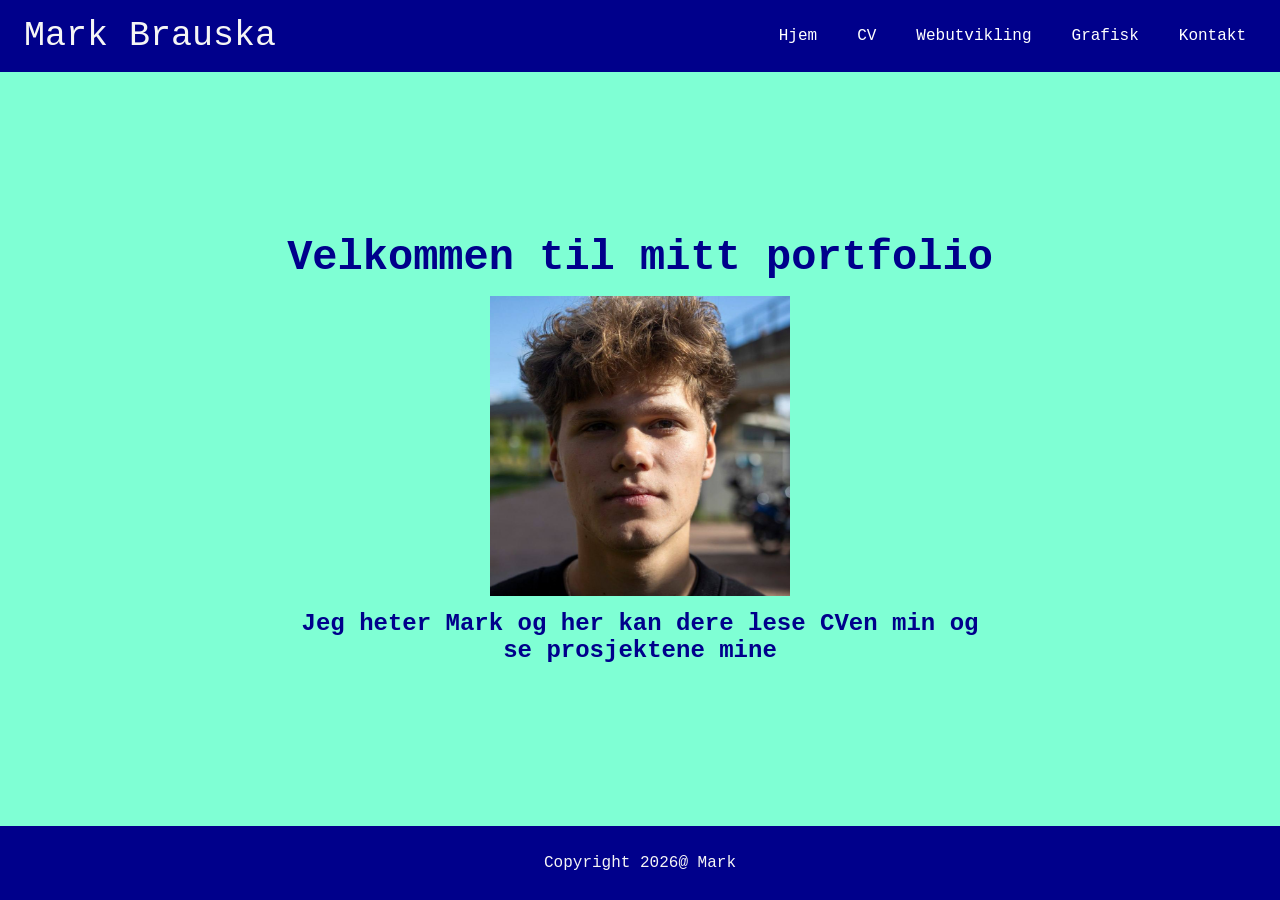
<file: index.html>
<!DOCTYPE html>
<html lang="en">
    <head>
        <meta charset="UTF-8">
        <meta name="viewport" content="width=device-width, initial-scale=1.0">
        <title>WebPortfolio</title>
        <link rel="stylesheet" href="css/index.css">
    </head>
    <body>
         <div class="navbarer">
            <p class="name">Mark Brauska</p>
            <a href="index.html" class="button">Hjem</a>
                <a href="html/ommeg.html" class="button">CV </a>
                <a href="html/utvikling.html"class="button">Webutvikling</a>
                <a href="html/grafisk.html"class="button">Grafisk</a>
                <a href="html/kontakt.html" class="button">Kontakt</a>
            </div>
            <div class="container">
                <h1 class="title">Velkommen til mitt portfolio</h1>
                <img src="image/profilbilde.jpg" alt="Mark Brauska, portfolio owner, professional headshot against neutral background with friendly and approachable demeanor">
                <h2>Jeg heter Mark og her kan dere lese CVen min og se  prosjektene mine</h2>
            </div>
           <footer class="footer">
            <p>Copyright 2026@ Mark</p>
           </footer>
    </body>
</html>
</file>
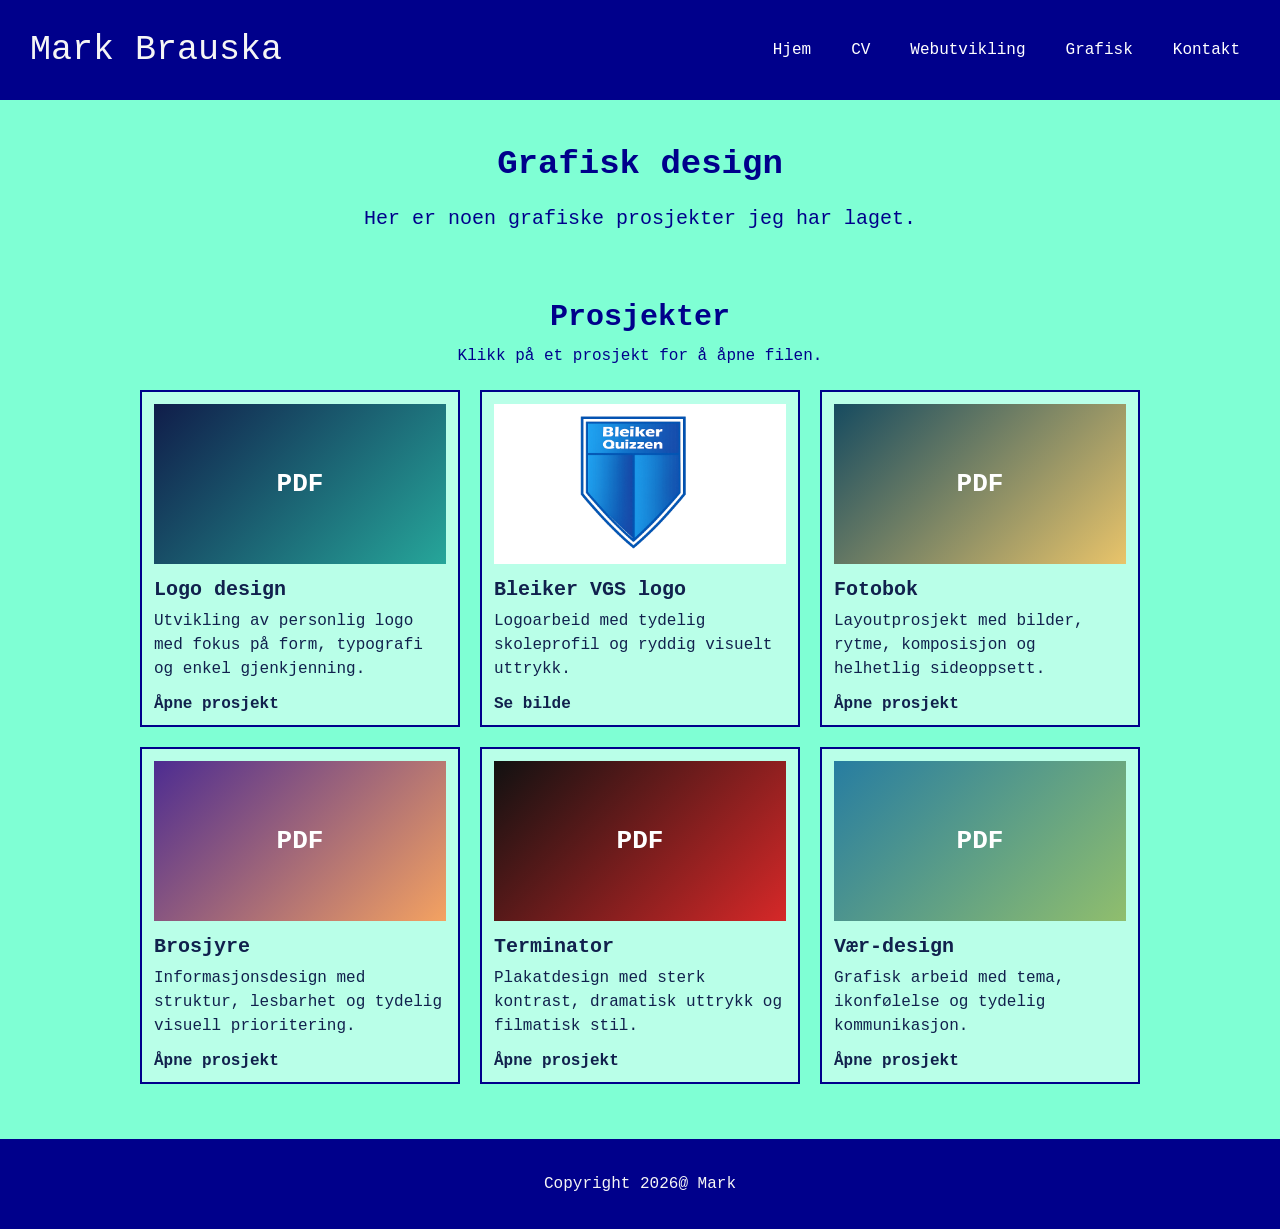
<file: html/grafisk.html>
<!DOCTYPE html>
    <html lang="no">
    <head>
        <meta charset="UTF-8">
        <meta name="viewport" content="width=device-width, initial-scale=1.0">
        <title>WebPortfolio</title>
        <link rel="stylesheet" href="../css/grafisk.css">
    </head>
    <body>
          <div class="navbarer">
            <p class="name">Mark Brauska</p>
            <a href="../index.html" class="button">Hjem</a>
            <a href="ommeg.html" class="button">CV</a>
            <a href="utvikling.html" class="button">Webutvikling</a>
            <a href="grafisk.html" class="button">Grafisk</a>
            <a href="kontakt.html" class="button">Kontakt</a>
          </div>
          <main>
            <section class="Co">
              <h1 class="header">Grafisk design</h1>
              <p class="description">Her er noen grafiske prosjekter jeg har laget.</p>
            </section>

            <section class="Prosjekter">
              <div class="section-title">
                <h2 class="subheader">Prosjekter</h2>
                <p>Klikk på et prosjekt for å åpne filen.</p>
              </div>

              <div class="project-grid">
                <a href="../image/logomin.pdf" class="project-card">
                  <div class="project-preview project-preview-pdf">PDF</div>
                  <h3>Logo design</h3>
                  <p>Utvikling av personlig logo med fokus på form, typografi og enkel gjenkjenning.</p>
                  <span>Åpne prosjekt</span>
                </a>

                <a href="../image/bleiker vgs logo (1).png" class="project-card">
                  <img src="../image/bleiker vgs logo (1).png" alt="Bleiker VGS logo" class="project-image">
                  <h3>Bleiker VGS logo</h3>
                  <p>Logoarbeid med tydelig skoleprofil og ryddig visuelt uttrykk.</p>
                  <span>Se bilde</span>
                </a>

                <a href="../image/fotobok3.pdf" class="project-card">
                  <div class="project-preview project-preview-photo">PDF</div>
                  <h3>Fotobok</h3>
                  <p>Layoutprosjekt med bilder, rytme, komposisjon og helhetlig sideoppsett.</p>
                  <span>Åpne prosjekt</span>
                </a>

                <a href="../image/m brosjyre.pdf" class="project-card">
                  <div class="project-preview project-preview-brochure">PDF</div>
                  <h3>Brosjyre</h3>
                  <p>Informasjonsdesign med struktur, lesbarhet og tydelig visuell prioritering.</p>
                  <span>Åpne prosjekt</span>
                </a>

                <a href="../image/terminator.pdf" class="project-card">
                  <div class="project-preview project-preview-poster">PDF</div>
                  <h3>Terminator</h3>
                  <p>Plakatdesign med sterk kontrast, dramatisk uttrykk og filmatisk stil.</p>
                  <span>Åpne prosjekt</span>
                </a>

                <a href="../image/vær.pdf" class="project-card">
                  <div class="project-preview project-preview-weather">PDF</div>
                  <h3>Vær-design</h3>
                  <p>Grafisk arbeid med tema, ikonfølelse og tydelig kommunikasjon.</p>
                  <span>Åpne prosjekt</span>
                </a>
              </div>
            </section>
          </main>
           <footer class="footer">
            <p>Copyright 2026@ Mark</p>
           </footer>
           <script src="../js/index.js"></script>
    </body>
    </html>
</file>
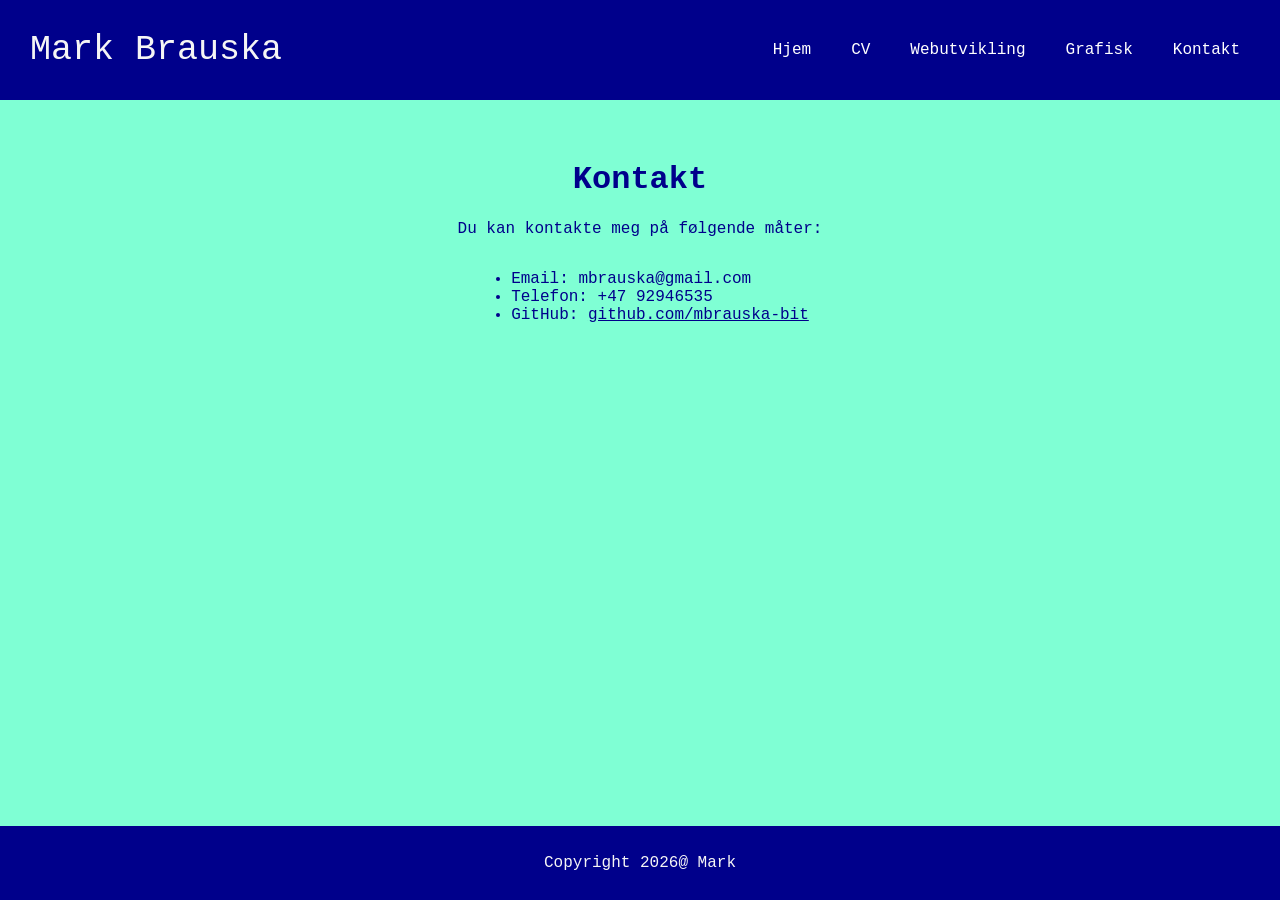
<file: html/kontakt.html>
<!DOCTYPE html>
    <html lang="en">
    <head>
        <meta charset="UTF-8">
        <meta name="viewport" content="width=device-width, initial-scale=1.0">
        <title>WebPortfolio</title>
        <link rel="stylesheet" href="../css/kontakt.css">
    </head>
    <body>
          <div class="navbarer">
            <p class="name">Mark Brauska</p>
            <a href="../index.html" class="button">Hjem</a>
            <a href="ommeg.html" class="button">CV</a>
            <a href="utvikling.html" class="button">Webutvikling</a>
            <a href="grafisk.html" class="button">Grafisk</a>
            <a href="kontakt.html" class="button">Kontakt</a>
          </div>
            <div class="content">
                <h1>Kontakt</h1>
                <p>Du kan kontakte meg på følgende måter:</p>
                <ul>
                    <li>Email: <span id="email">mbrauska@gmail.com</span></li>
                    <li>Telefon: +47 92946535</li>
                    <li>GitHub: <a href="https://github.com/mbrauska-bit" target="_blank">github.com/mbrauska-bit</a></li>
                </ul>
            </div>
            
           <footer class="footer">
            <p>Copyright 2026@ Mark</p>
           </footer>
           <script src="../js/index.js"></script>
    </body>
    </html>
</file>
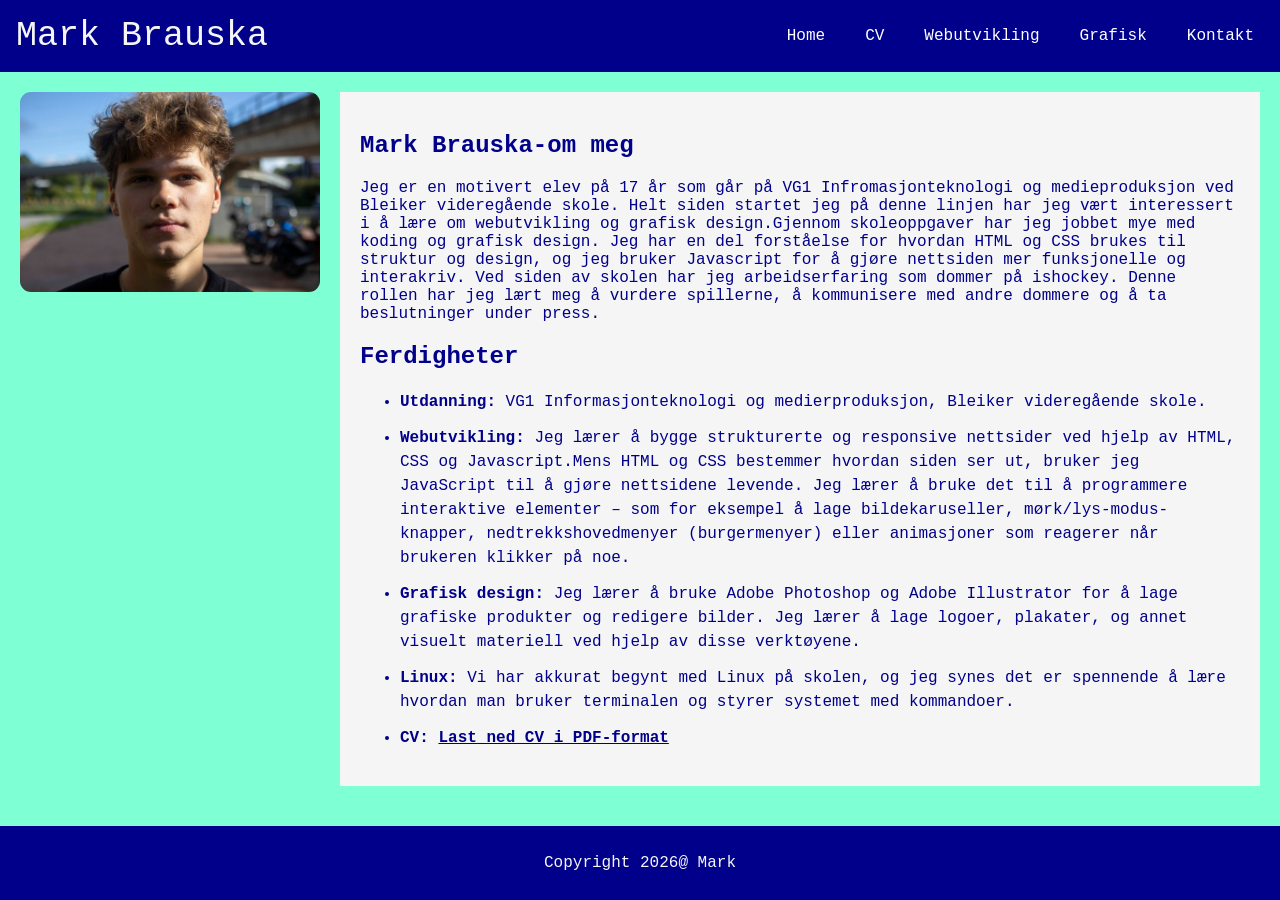
<file: html/ommeg.html>
<!DOCTYPE html>
    <html lang="en">
    <head>
        <meta charset="UTF-8">
        <meta name="viewport" content="width=device-width, initial-scale=1.0">
        <title>WebPortfolio</title>
        <link rel="stylesheet" href="../css/ommeg.css">
    </head>
    <body>
      
        <div class="navbarer">
            <p class="name">Mark Brauska</p>
            <a href="../index.html" class="button">Home</a>
            <a href="ommeg.html" class="button">CV</a>
            <a href="utvikling.html" class="button">Webutvikling</a>
            <a href="grafisk.html" class="button">Grafisk</a>
            <a href="kontakt.html" class="button">Kontakt</a>
        </div>
         
        <section class="cv-layout">
            <div class="cv-photo">
                 <img class="cv-photo" src="../image/profilbilde.jpg" alt="Profile Image">
            </div>
            <div class="cv-info">
            <h2>Mark Brauska-om meg</h2>
            <p>Jeg er en motivert elev på 17 år som går på VG1 Infromasjonteknologi og medieproduksjon ved Bleiker videregående skole. Helt siden startet jeg  på denne linjen har jeg vært interessert i å lære om webutvikling og grafisk design.Gjennom skoleoppgaver har jeg jobbet mye med koding og grafisk design. Jeg har en del  forståelse for hvordan HTML og CSS brukes til struktur og design, og jeg bruker Javascript for å gjøre nettsiden mer funksjonelle og interakriv. Ved siden av skolen har jeg arbeidserfaring som dommer på ishockey. Denne rollen har jeg lært meg å vurdere spillerne, å kommunisere med andre dommere og å ta beslutninger under press. </p>
    
            <h1>Ferdigheter</h1>
            <ul>
                <li><strong>Utdanning:</strong> VG1 Informasjonteknologi og medierproduksjon, Bleiker videregående skole.</li>
                <li><strong>Webutvikling:</strong> Jeg lærer å bygge strukturerte og responsive nettsider ved hjelp av HTML, CSS og Javascript.Mens HTML og CSS bestemmer hvordan siden ser ut, bruker jeg JavaScript til å gjøre nettsidene levende. Jeg lærer å bruke det til å programmere interaktive elementer – som for eksempel å lage bildekaruseller, mørk/lys-modus-knapper, nedtrekkshovedmenyer (burgermenyer) eller animasjoner som reagerer når brukeren klikker på noe.</li>
                <li><strong>Grafisk design:</strong> Jeg lærer å bruke Adobe Photoshop og Adobe Illustrator for å lage grafiske produkter og redigere bilder. Jeg lærer å lage logoer, plakater, og annet visuelt materiell ved hjelp av disse verktøyene.</li>
                <li><strong>Linux:</strong> Vi har akkurat begynt med Linux på skolen, og jeg synes det er spennende å lære hvordan man bruker terminalen og styrer systemet med kommandoer.</li>
                <li><strong>CV:</strong> <a href="../image/CVMark.pdf" target="_blank" download>Last ned CV i PDF-format</a></li>
            </ul>
             </div>
        </section>
        <footer class="footer">
            <p>Copyright 2026@ Mark</p>
        </footer>
    </body>
</html>
</file>
<file: css/index.css>
body {
    margin: 0;
    min-height: 100vh;
    display: flex;
    flex-direction: column;
    font-family:"Luicida Console","Courier New",monospace;
    color: darkblue;
    background-color: aquamarine;
}
.container{
    flex: 1;
    text-align: center;
    padding: 18px;
    display: flex;
    flex-direction: column;
    justify-content: center;
    align-items: center;
}
.title{
    margin: 0 0 14px 0;
    font-size: 42px;
}
h2{
    max-width: 700px;
    margin: 14px 0 0 0;
    font-size: 24px;
}
img{
    width: 300px;
    height: 300px;
    object-fit: cover;
    transition: background-color 0.2s ease, transform 0.2s ease;
}
img:hover{
    transform: scale(1.1);
}
.navbarer{
    display: flex;
    flex-wrap: wrap;
    align-items: center;
    gap: 20px;
    padding: 16px 24px;
    background-color: darkblue;
}
.name{
    color: whitesmoke;
    font-size: 35px;
    margin: 0 auto 0 0;
    transition: background-color 0.2s ease, transform 0.2s ease;
}
.name:hover{
    background-color: lightblue;
    transform: scale(1.1);
}
.button{
    color: white;
    display: inline-block;
    padding: 10px;
    text-decoration: none;
    transition: background-color 0.2s ease, transform 0.2s ease;
}
.button:hover{
    background-color: lightblue;
    transform: scale(1.1);
}
.footer{
    text-align: center;
    margin-top: auto;
    padding: 12px;
    background-color: darkblue;
    color: whitesmoke;
}

@media (max-width:700px){
    .navbarer{
        gap: 8px;
        padding: 10px;
    }
    .name{
        width: 100%;
        font-size: 26px;
        text-align: center;
        margin: 0;
    }
    .button{
        flex: 1;
        min-width: 120px;
        padding: 8px;
        text-align: center;
    }
    .title{
        font-size: 26px;
    }
    h2{
        font-size: 16px;
    }
    img{
        width: 55vw;
        height: 55vw;
    }
}
</file>
<file: css/grafisk.css>
body {
    margin: 0;
    min-height: 100vh;
    display: flex;
    flex-direction: column;
    font-family:"Lucida Console","Courier New",monospace;
    color: darkblue;
    background-color: aquamarine;
}
.footer{
    text-align:center;
    margin-top:auto;
    padding:20px;
    background-color:darkblue;
    color:whitesmoke
}
 .navbarer{
    display:flex;
    align-items:center;
    gap:20px;
    padding: 30px;
    background-color:darkblue;
}.button{
    color:white;
    display:inline-block;
    padding:10px;
    text-decoration:none;
    transition: background-color 0.2s ease, transform 0.2s ease;
    position:relative;
}
.button:hover{
    background-color: lightblue;
    transform:scale(1.1);   
}
.name{
    color:whitesmoke;
    font-size:35px;
    margin:0 auto 0 0;
     transition: background-color 0.2s ease, transform 0.2s ease;
}
.name:hover{
    background-color:lightblue;
    transform:scale(1.1);
}

main{
    width:100%;
}

.Co{
    max-width:900px;
    margin:0 auto;
    padding:45px 24px 25px;
    text-align:center;
}

.eyebrow{
    display:none;
}

.header{
    text-align:center;
    font-size:34px;
    margin:0;
}
.description{
    text-align:center;
    font-size:20px;
    max-width:800px;
    margin:20px auto;
    line-height:1.6;
}

.Prosjekter{
    max-width:1000px;
    margin:0 auto;
    padding:20px 24px 55px;
}

.section-title{
    text-align:center;
    margin-bottom:22px;
}

.subheader{
    margin:0;
    font-size:30px;
}

.section-title p{
    margin:10px auto 0;
    line-height:1.5;
    max-width:650px;
}

.project-grid{
    display:grid;
    grid-template-columns:repeat(3, 1fr);
    gap:20px;
}

.project-card{
    display:flex;
    min-height:300px;
    flex-direction:column;
    padding:12px;
    border:2px solid darkblue;
    color:#11214d;
    background-color:rgba(255, 255, 255, 0.45);
    text-decoration:none;
    transition:background-color 0.2s ease, transform 0.2s ease;
}

.project-card:hover{
    background-color:lightblue;
    transform:scale(1.03);
}

.project-image,
.project-preview{
    width:100%;
    height:160px;
    object-fit:contain;
    background-color:#ffffff;
}

.project-preview{
    display:flex;
    align-items:center;
    justify-content:center;
    color:white;
    font-size:26px;
    font-weight:bold;
}

.project-preview-pdf{
    background:linear-gradient(135deg, #101d4a, #26a69a);
}

.project-preview-photo{
    background:linear-gradient(135deg, #164b60, #e9c46a);
}

.project-preview-brochure{
    background:linear-gradient(135deg, #4d2c91, #f4a261);
}

.project-preview-poster{
    background:linear-gradient(135deg, #111111, #d62828);
}

.project-preview-weather{
    background:linear-gradient(135deg, #277da1, #90be6d);
}

.project-card h3{
    margin:14px 0 8px;
    font-size:20px;
}

.project-card p{
    flex:1;
    margin:0;
    line-height:1.5;
}

.project-card span{
    margin-top:14px;
    font-weight:bold;
}
</file>
<file: css/kontakt.css>
body {
    margin:0;
    min-height:100vh;
    display:flex;
    flex-direction:column;
    font-family:"Luicida Console","Courier New",monospace;
    color: darkblue;
    background-color:aquamarine;

}
.footer{
    text-align:center;
    margin-top:auto;
    
    padding:27px;
    background-color:darkblue;
    color:whitesmoke
}
.content{
    text-align:center;
    margin:40px auto;
}
.content ul{
    display:inline-block;
    text-align:left;
}
.content a{
    color:darkblue;
}

 .navbarer{
    display:flex;
    align-items:center;
    gap:20px;
    padding: 30px;
    background-color:darkblue;
   
   
}.button{
    color:white;
    display:inline-block;
    padding:10px;
    text-decoration:none;
    transition: background-color 0.2s ease, transform 0.2s ease;
    position:relative;
}
.button:hover{
    background-color: lightblue;
    transform:scale(1.1);   
    
}
.name{
    color:whitesmoke;
    font-size:35px;
    margin:0 auto 0 0;
     transition: background-color 0.2s ease, transform 0.2s ease;
}
.name:hover{
    background-color:lightblue;
    transform:scale(1.1);
}
.footer{
    text-align:center;
    margin-top:auto;
    
    padding: 12px;
    background-color:darkblue;
    color:whitesmoke
}

.content{
    text-align:center;
    margin:40px auto;
}
.content ul{
    display:inline-block;
    text-align:left;
}
.content a{
    color:darkblue;
}
</file>
<file: css/ommeg.css>
body {
    height:100%;
    margin:0;
    min-height:100vh;
    display:flex;
    flex-direction:column;
    font-family:"Luicida Console","Courier New",monospace;
    color: darkblue;
    background-color:aquamarine;
    
}

.navbarer{
    display:flex;
    align-items:center;
    gap:20px;
    padding: 16px;
    background-color:darkblue;
   
   
}
.name{
    color:whitesmoke;
    font-size:35px;
    margin:0 auto 0 0;
     transition: background-color 0.2s ease, transform 0.2s ease;
}
.name:hover{
    background-color:lightblue;
    transform:scale(1.1);
}

.button{
    color:white;
    display:inline-block;
    padding:10px;
    text-decoration:none;
    transition: background-color 0.2s ease, transform 0.2s ease;
    position:relative;
}
.button:hover{
    background-color: lightblue;
    transform:scale(1.1);   
}

.cv-layout{
    display:flex;
    gap:20px;
    align-items:flex-start;
    padding:20px;

}
.cv-photo img{
    width: 300px;
    height:auto;
    border-radius:11px;
     transition: background-color 0.2s ease, transform 0.2s ease;
}
.cv-photo img:hover{
    transform:scale(1.1);
}
.cv-info{
    flex:1;
    background-color:whitesmoke;
    padding:20px;
}
.cv-info li{
    margin-bottom:12px;
    line-height:1.5;
}
.cv-info a{
    color:darkblue;
    font-weight:bold;
}
.cv-info a:hover{
    color:royalblue;
}
.footer{
    text-align:center;
    margin-top:auto;
    
    padding: 12px;
    background-color:darkblue;
    color:whitesmoke
}
</file>
